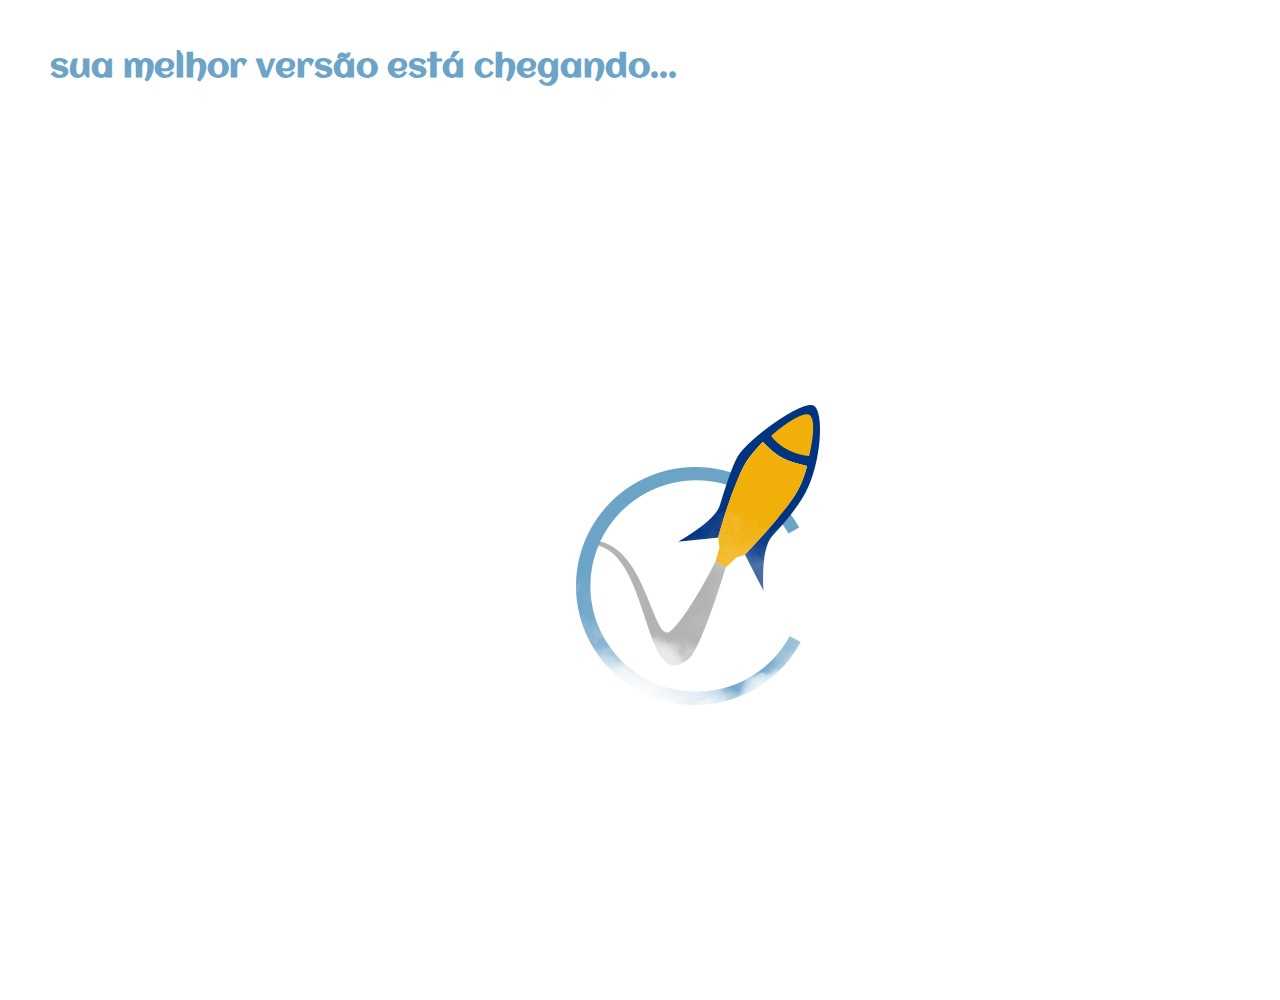
<file: loading.html>
<!DOCTYPE html>
<html>
<head>
<link rel="stylesheet" href="index.css">
</head>
<body>
  <div class="rocket">
    <img src="images/rocket.png">
  </div>
  <div class="logo">    
    <img src="images/logo.png">
  </div>
  <h1>
    <span>s</span>
    <span>u</span>
    <span>a&nbsp;</span>
    <span>m</span>
    <span>e</span>
    <span>l</span>
    <span>h</span>
    <span>o</span>
    <span>r&nbsp;</span>
    <span>v</span>
    <span>e</span>
    <span>r</span>
    <span>s</span>
    <span>ã</span>
    <span>o&nbsp;</span>
    <span>e</span>
    <span>s</span>
    <span>t</span>
    <span>á&nbsp;</span>
    <span>c</span>
    <span>h</span>
    <span>e</span>
    <span>g</span>
    <span>a</span>
    <span>n</span>
    <span>d</span>
    <span>o</span>
    <span>.</span>
    <span>.</span>
    <span>.</span>
  </h1>
  <div class="clouds">
    <img src="images/cloud1.png" style="--i:1;">
    <img src="images/cloud2.png" style="--i:2;">
    <img src="images/cloud3.png" style="--i:3;">
    <img src="images/cloud4.png" style="--i:4;">
    <img src="images/cloud5.png" style="--i:5;">
  </div>
</body>
</html>
</file>
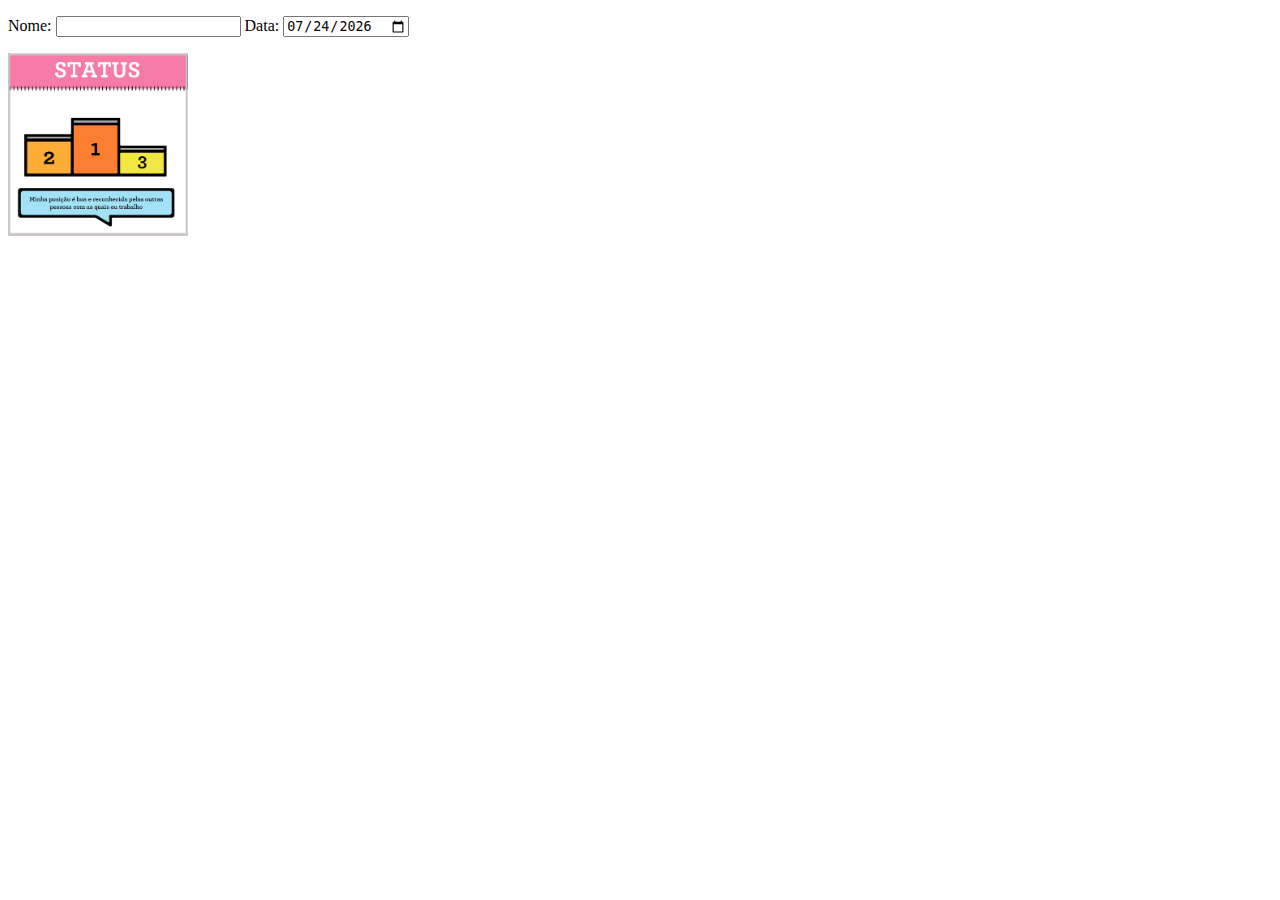
<file: motivators.html>
<!DOCTYPE html>
<meta charset="utf-8"/>
<html>
  <head>
  </head>
  <body>
    <form id="myfrm">
    <p>Nome: <input type="text" id="nome">   Data: <input type="date" id="data" value="new Date()"></p>
    <img id="img1" width="180" src="images/moving-motivators-aceitacao.png" style="position: absolute; z-index: 1;">
    <img id="img2" width="180" src="images/moving-motivators-curiosidade.png" style="position: absolute; z-index: 2;">
    <img id="img3" width="180" src="images/moving-motivators-honra.png" style="position: absolute; z-index: 3;">
    <img id="img4" width="180" src="images/moving-motivators-liberdade.png" style="position: absolute; z-index: 4;">
    <img id="img5" width="180" src="images/moving-motivators-maestria.png" style="position: absolute; z-index: 5;">
    <img id="img6" width="180" src="images/moving-motivators-meta.png" style="position: absolute; z-index: 6;">
    <img id="img7" width="180" src="images/moving-motivators-ordem.png" style="position: absolute; z-index: 7;">
    <img id="img8" width="180" src="images/moving-motivators-poder.png" style="position: absolute; z-index: 8;">
    <img id="img9" width="180" src="images/moving-motivators-relação.png" style="position: absolute; z-index: 9;">
    <img id="img10" width="180" src="images/moving-motivators-status.png" style="position: absolute; z-index: 10;">
    </form>
    <script>
        var moving = false;
        var image = null;

        var img1 = document.getElementById("img1");
        var img2 = document.getElementById("img2");
        var img3 = document.getElementById("img3");
        var img4 = document.getElementById("img4");
        var img5 = document.getElementById("img5");
        var img6 = document.getElementById("img6");
        var img7 = document.getElementById("img7");
        var img8 = document.getElementById("img8");
        var img9 = document.getElementById("img9");
        var img10 = document.getElementById("img10");
        document.getElementById('data').valueAsDate = new Date();

        img1.addEventListener("mousedown", initialClick, false);
        img2.addEventListener("mousedown", initialClick, false);
        img3.addEventListener("mousedown", initialClick, false);
        img4.addEventListener("mousedown", initialClick, false);
        img5.addEventListener("mousedown", initialClick, false);
        img6.addEventListener("mousedown", initialClick, false);
        img7.addEventListener("mousedown", initialClick, false);
        img8.addEventListener("mousedown", initialClick, false);
        img9.addEventListener("mousedown", initialClick, false);
        img10.addEventListener("mousedown", initialClick, false);

        function move(e){
            var newX = e.clientX - 10;
            var newY = e.clientY - 10;

            image.style.left = newX + "px";
            image.style.top = newY + "px";
        }

        function initialClick(e) {
            if(moving){
                image.style.width = "180px";
                document.removeEventListener("mousemove", move);
                moving = !moving;
                return;
            }
            
            moving = !moving;
            image = this;
            document.addEventListener("mousemove", move, false);
            image.style.width = "500px";
        }
    </script>
  </body>
</html>
</file>
<file: index.css>
@import url('https://fonts.googleapis.com/css2?family=Aclonica&display=swap');
body 
{
  margin: 50px;
  padding: 0;
  display: flex;
  height: 100vh;  
  background-color: white;
  animation: sky 12s;
  font-family: 'Aclonica', cursive;
}
h1
{
  margin: 0;
  padding: 0;
  color: #6CA4C8;
}
h1 span 
{
  display: table-cell;
  margin: 0;
  padding: 0;
  animation: animateText 4s linear 1;
}
h1 span:nth-child(1)
{
  animation-delay: 0.1s;
}
h1 span:nth-child(2)
{
  animation-delay: 0.2s;
}
h1 span:nth-child(3)
{
  animation-delay: 0.3s;
}
h1 span:nth-child(4)
{
  animation-delay: 0.4s;
}
h1 span:nth-child(5)
{
  animation-delay: 0.5s;
}
h1 span:nth-child(6)
{
  animation-delay: 0.6s;
}
h1 span:nth-child(7)
{
  animation-delay: 0.7s;
}
h1 span:nth-child(8)
{
  animation-delay: 0.8s;
}
h1 span:nth-child(9)
{
  animation-delay: 0.9s;
}
h1 span:nth-child(10)
{
  animation-delay: 1s;
}
h1 span:nth-child(11)
{
  animation-delay: 1.1s;
}
h1 span:nth-child(12)
{
  animation-delay: 1.2s;
}
h1 span:nth-child(13)
{
  animation-delay: 1.3s;
}
h1 span:nth-child(14)
{
  animation-delay: 1.4s;
}
h1 span:nth-child(15)
{
  animation-delay: 1.5s;
}
h1 span:nth-child(16)
{
  animation-delay: 1.6s;
}
h1 span:nth-child(17)
{
  animation-delay: 1.7s;
}
h1 span:nth-child(18)
{
  animation-delay: 1.8s;
}
h1 span:nth-child(19)
{
  animation-delay: 1.9s;
}
h1 span:nth-child(20)
{
  animation-delay: 2s;
}
h1 span:nth-child(21)
{
  animation-delay: 2.1s;
}
h1 span:nth-child(22)
{
  animation-delay: 2.2s;
}
h1 span:nth-child(23)
{
  animation-delay: 2.3s;
}
h1 span:nth-child(24)
{
  animation-delay: 2.4s;
}
h1 span:nth-child(25)
{
  animation-delay: 2.5s;
}
h1 span:nth-child(26)
{
  animation-delay: 2.6s;
}
h1 span:nth-child(27)
{
  animation-delay: 2.7s;
}
h1 span:nth-child(28)
{
  animation-delay: 2.8s;
}
h1 span:nth-child(29)
{
  animation-delay: 2.9s;
}
h1 span:nth-child(30)
{
  animation-delay: 3s;
}
.clouds 
{
  position: absolute;
  top: 0;
  left: 0;
  width: 100%;
  height: 100%;
  overflow: hidden;
}
.clouds img 
{
  position: absolute;
  bottom: 0;
  max-width: 100%;
  animation: cloud calc(8s * var(--i)) ease-out 5;
}
.rocket img
{
  position: absolute;
  opacity: 0;
  transform: rotate(29deg);
  animation: animateRocket 3s linear 1;
  animation-delay: 2s;
  overflow: hidden;
}
.logo
{
  position: absolute;
  left:45vw;
  top:45vh;
  margin: 0;
  padding: 0;
  display: flex;
  justify-content: center;
  align-items: center;
  animation: animateLogo 5s ease-in 1;
  overflow: hidden;
}
@keyframes sky 
{
  from 
  {
    background-color: #3C5B70;
  }
  to 
  {
    background-color: #6CA4C8;
  }
}
/* Fonte do efeito cloud: https://www.youtube.com/watch?v=FWW38GuIo7M */
@keyframes cloud 
{
  0% 
  {
    transform: translateX(-100%);
  }
  100% 
  {
    transform: translateX(100%);
  }
}
@keyframes animateText
{
  0%
  {
    color: #3C5B70;
    filter: blur(2px);
    text-shadow: 0 0 10px #00b3ff,
                0 0 20px #00b3ff,
                0 0 40px #00b3ff,
                0 0 60px #00b3ff,
                0 0 120px #00b3ff,
                0 0 200px #00b3ff,
                0 0 300px #00b3ff,
                0 0 400px #00b3ff;
  }
  100%
  {
    color: #6CA4C8;
    filter: blur(0px);
    text-shadow: none;
  }
}
@keyframes animateRocket
{
  0%   {opacity: 1; left:-100%; top:45vh; transform: rotate(90deg);}
  45%  {left:100px; top:20px;}
  65%  {left:250px; top:250px;}
  85%  {left:400px; top:180px; transform: rotate(135deg);}
  99% {left:45vw; top:45vh; transform: rotate(29deg);}
  100% {opacity: 0;}
}
@keyframes animateLogo
{
  0%,95% {opacity: 0;}
  100% {opacity: 1;}
}
</file>
